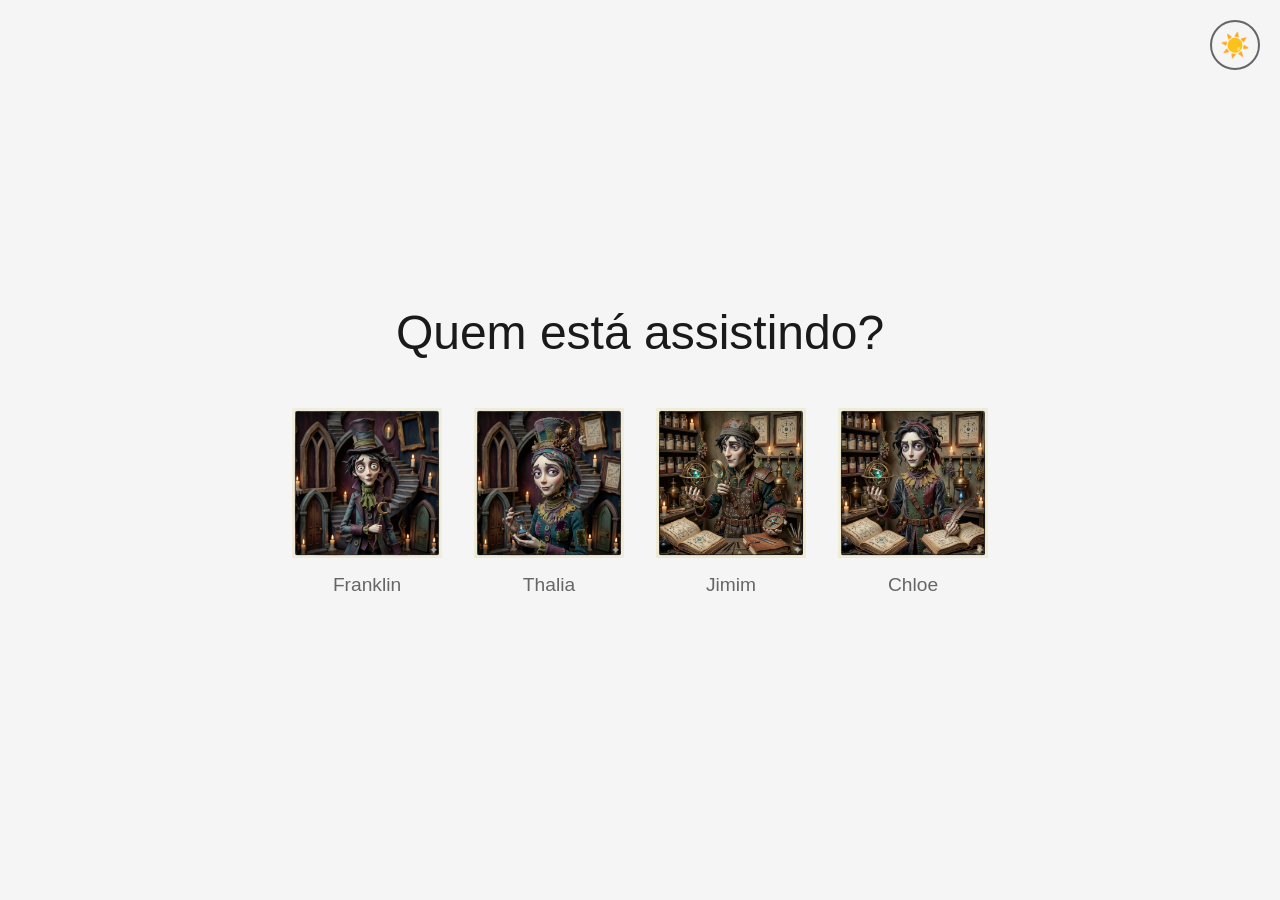
<file: index.html>
<!DOCTYPE html>
<html lang="pt-br">
<head>
    <meta charset="UTF-8">
    <meta name="viewport" content="width=device-width, initial-scale=1.0">
    <title>Netflix</title>
    <link rel="stylesheet" href="style.css">
</head>
<body>
    <button id="themeToggle" class="theme-toggle" aria-label="Alternar tema">
        <span class="icon-sun">☀️</span>
        <span class="icon-moon">🌙</span>
    </button>

    <main>
        <!-- É importante usar as tags certas (a mais apropriada) para que o
         navegador interprete corretamente a estrutura da página -->
        <h1>Quem está assistindo?</h1>
        <section class="profiles">
            <a href="catalogo/catalogo.html" class="profile" data-name="Franklin" data-img="assets/img/perfil1.jpg">
                <img src="assets/img/perfil1.webp" alt="Perfil de Franklin">
                <h2>Franklin</h2>
            </a>
            <a href="catalogo/catalogo.html" class="profile" data-name="Thalia" data-img="assets/img/perfil2.jpg">
                <img src="assets/img/perfil2.webp" alt="Perfil de Thalia">
                <h2>Thalia</h2>
            </a>
            <a href="catalogo/catalogo.html" class="profile" data-name="Jimim" data-img="assets/img/perfil3.jpg">
                <img src="assets/img/perfil3.webp" alt="Perfil de Jimim">
                <h2>Jimim</h2>
            </a>
            <a href="catalogo/catalogo.html" class="profile" data-name="Chloe" data-img="assets/img/perfil4.jpg">
                <img src="assets/img/perfil4.webp" alt="Perfil de Chloe">
                <h2>Chloe</h2>
            </a>
        </section>
    </main>

    <script src="theme.js"></script>
    <script src="js/index.js"></script>
</body>
</html>
</file>
<file: style.css>
/* Reset básico */
* {
    margin: 0; /* Remove todas as margens padrão dos elementos */
    padding: 0; /* Remove todos os preenchimentos padrão dos elementos */
    box-sizing: border-box; /* Inclui padding e border na largura e altura total do elemento */
}

/* Variáveis de tema */
:root {
    --bg-color: #000; /* Cor de fundo padrão (dark mode) */
    --text-color: #fff; /* Cor de texto padrão (dark mode) */
    --secondary-text: #999; /* Cor de texto secundária (dark mode) */
    --border-color: #333; /* Cor de borda (dark mode) */
}

/* Tema claro */
html.light-mode {
    --bg-color: #f5f5f5;
    --text-color: #1a1a1a;
    --secondary-text: #666;
    --border-color: #ddd;
}

body {
    font-family: 'Helvetica Neue', Helvetica, Arial, sans-serif; /* Define a família de fontes para o corpo da página */
    background-color: var(--bg-color); /* Define a cor de fundo usando variável */
    color: var(--text-color); /* Define a cor do texto usando variável */
    height: 100vh; /* Define a altura do corpo como 100% da altura da viewport */
    display: flex; /* Usa flexbox para layout */
    justify-content: center; /* Centraliza o conteúdo horizontalmente */
    align-items: center; /* Centraliza o conteúdo verticalmente */
    overflow: hidden; /* Esconde qualquer conteúdo que exceda os limites do elemento */
    transition: background-color 0.3s ease, color 0.3s ease; /* Transição suave para mudanças de tema */
}

main {
    text-align: center; /* Alinha o texto ao centro */
    max-width: 800px; /* Define a largura máxima do elemento principal */
    width: 100%; /* Define a largura como 100% do contêiner pai */
}

h1 {
    font-size: 3rem; /* Define o tamanho da fonte do título principal */
    margin-bottom: 3rem; /* Adiciona margem inferior ao título */
    font-weight: 400; /* Define o peso da fonte como normal */
}

.profiles {
    display: flex; /* Usa flexbox para o layout dos perfis */
    justify-content: center; /* Centraliza os itens horizontalmente */
    gap: 2rem; /* Define o espaço entre os itens */
    flex-wrap: wrap; /* Permite que os itens quebrem para a próxima linha se necessário */
}

.profile {
    display: flex; /* Usa flexbox para o layout do perfil */
    flex-direction: column; /* Organiza os itens em coluna */
    align-items: center; /* Centraliza os itens verticalmente */
    cursor: pointer; /* Muda o cursor para pointer ao passar o mouse */
    transition: transform 0.3s ease; /* Adiciona transição suave para transformações */
    text-decoration: none; /* Remove a linha azul (underline) padrão dos links */
}

.profile img {
    width: 150px; /* Define a largura da imagem */
    height: 150px; /* Define a altura da imagem */
    border-radius: 1px; /* Arredonda levemente as bordas da imagem */
    object-fit: cover; /* Corta a imagem para caber no contêiner mantendo a proporção */
    margin-bottom: 1rem; /* Adiciona margem inferior à imagem */
    transition: transform 0.3s ease, border 0.3s ease; /* Adiciona transição suave para transformações e bordas */
}

.profile h2 {
    font-size: 1.2rem; /* Define o tamanho da fonte do subtítulo */
    font-weight: 400; /* Define o peso da fonte como normal */
    color: var(--secondary-text); /* Define a cor do texto usando variável */
    transition: color 0.3s ease; /* Adiciona transição suave para mudança de cor */
}

.profile:hover h2 {
    color: var(--text-color); /* Muda a cor do texto para a cor principal no hover */
}

.profile:hover h2 {
    color: var(--text-color); /* Muda a cor do texto para a cor principal no hover */
}

/* Estilos do botão de alternar tema */
.theme-toggle {
    position: fixed;
    top: 20px;
    right: 20px;
    width: 50px;
    height: 50px;
    border-radius: 50%;
    border: 2px solid var(--secondary-text);
    background-color: transparent;
    color: var(--text-color);
    font-size: 1.5rem;
    cursor: pointer;
    display: flex;
    align-items: center;
    justify-content: center;
    transition: all 0.3s ease;
    z-index: 1000;
}

.theme-toggle:hover {
    background-color: var(--secondary-text);
    color: var(--bg-color);
    transform: scale(1.1);
    border-color: var(--text-color);
}

.theme-toggle:active {
    transform: scale(0.95);
}

.icon-sun,
.icon-moon {
    position: absolute;
    transition: opacity 0.3s ease, transform 0.3s ease;
}

.icon-sun {
    opacity: 0;
    transform: rotate(0deg) scale(0);
}

.icon-moon {
    opacity: 1;
    transform: rotate(0deg) scale(1);
}

html.light-mode .icon-sun {
    opacity: 1;
    transform: rotate(180deg) scale(1);
}

html.light-mode .icon-moon {
    opacity: 0;
    transform: rotate(-180deg) scale(0);
}

/* Responsividade */
@media (max-width: 600px) { /* Aplica estilos quando a largura da tela é menor que 600px */
    h1 {
        font-size: 2rem; /* Reduz o tamanho da fonte do título */
        margin-bottom: 2rem; /* Reduz a margem inferior do título */
    }

    .profile img {
        width: 120px; /* Reduz a largura da imagem */
        height: 120px; /* Reduz a altura da imagem */
    }

    .profiles {
        gap: 1rem; /* Reduz o espaço entre os perfis */
    }
}
</file>
